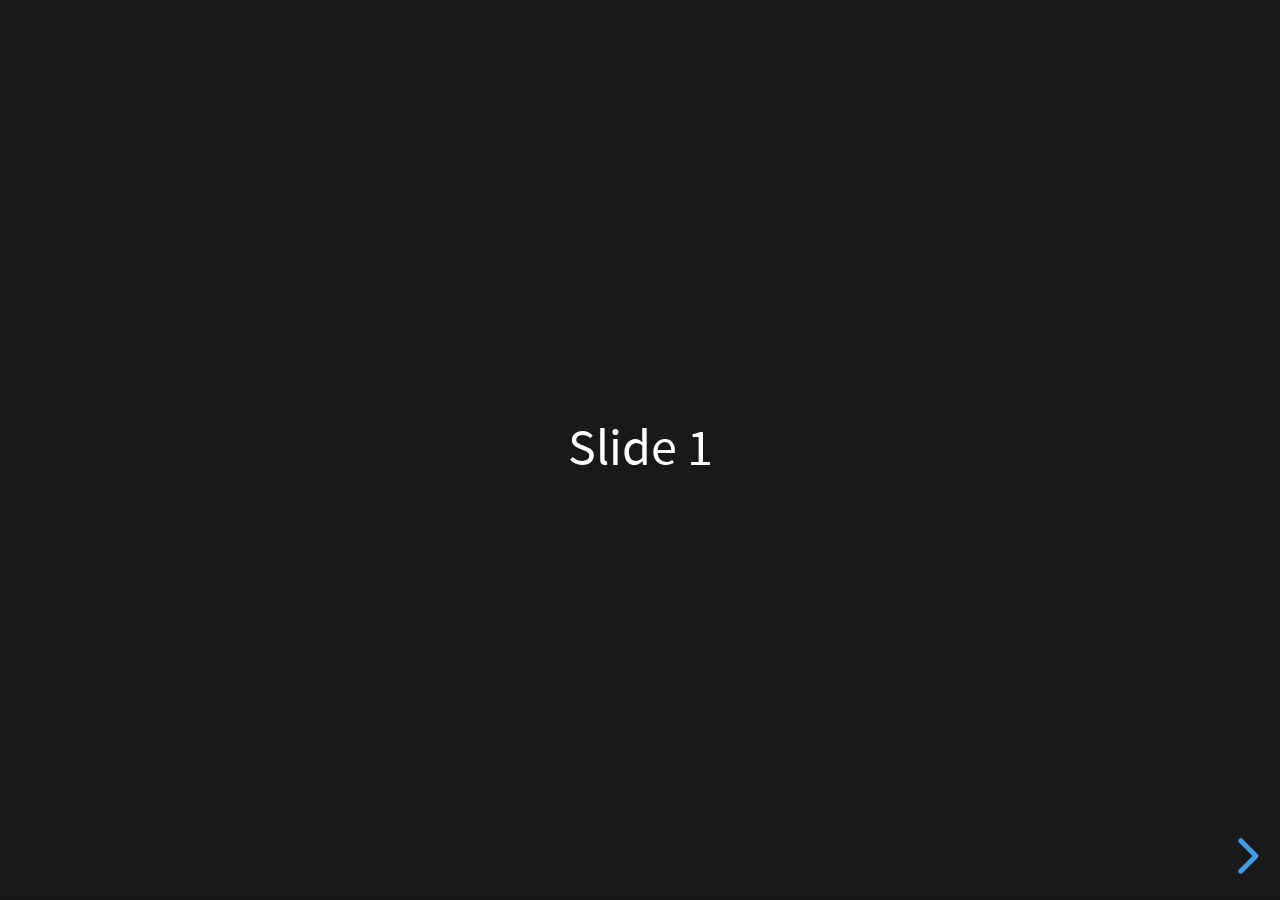
<file: slides/revealjs/index.html>
<!doctype html>
<html>
	<head>
		<meta charset="utf-8">
		<meta name="viewport" content="width=device-width, initial-scale=1.0, maximum-scale=1.0, user-scalable=no">

		<title>reveal.js</title>

		<link rel="stylesheet" href="css/reset.css">
		<link rel="stylesheet" href="css/reveal.css">
		<link rel="stylesheet" href="css/theme/black.css">

		<!-- Theme used for syntax highlighting of code -->
		<link rel="stylesheet" href="lib/css/monokai.css">

		<!-- Printing and PDF exports -->
		<script>
			var link = document.createElement( 'link' );
			link.rel = 'stylesheet';
			link.type = 'text/css';
			link.href = window.location.search.match( /print-pdf/gi ) ? 'css/print/pdf.css' : 'css/print/paper.css';
			document.getElementsByTagName( 'head' )[0].appendChild( link );
		</script>
	</head>
	<body>
		<div class="reveal">
			<div class="slides">
				<section>Slide 1</section>
				<section>Slide 2</section>
			</div>
		</div>

		<script src="js/reveal.js"></script>

		<script>
			// More info about config & dependencies:
			// - https://github.com/hakimel/reveal.js#configuration
			// - https://github.com/hakimel/reveal.js#dependencies
			Reveal.initialize({
				hash: true,
				dependencies: [
					{ src: 'plugin/markdown/marked.js' },
					{ src: 'plugin/markdown/markdown.js' },
					{ src: 'plugin/highlight/highlight.js' },
					{ src: 'plugin/notes/notes.js', async: true }
				]
			});
		</script>
	</body>
</html>
</file>
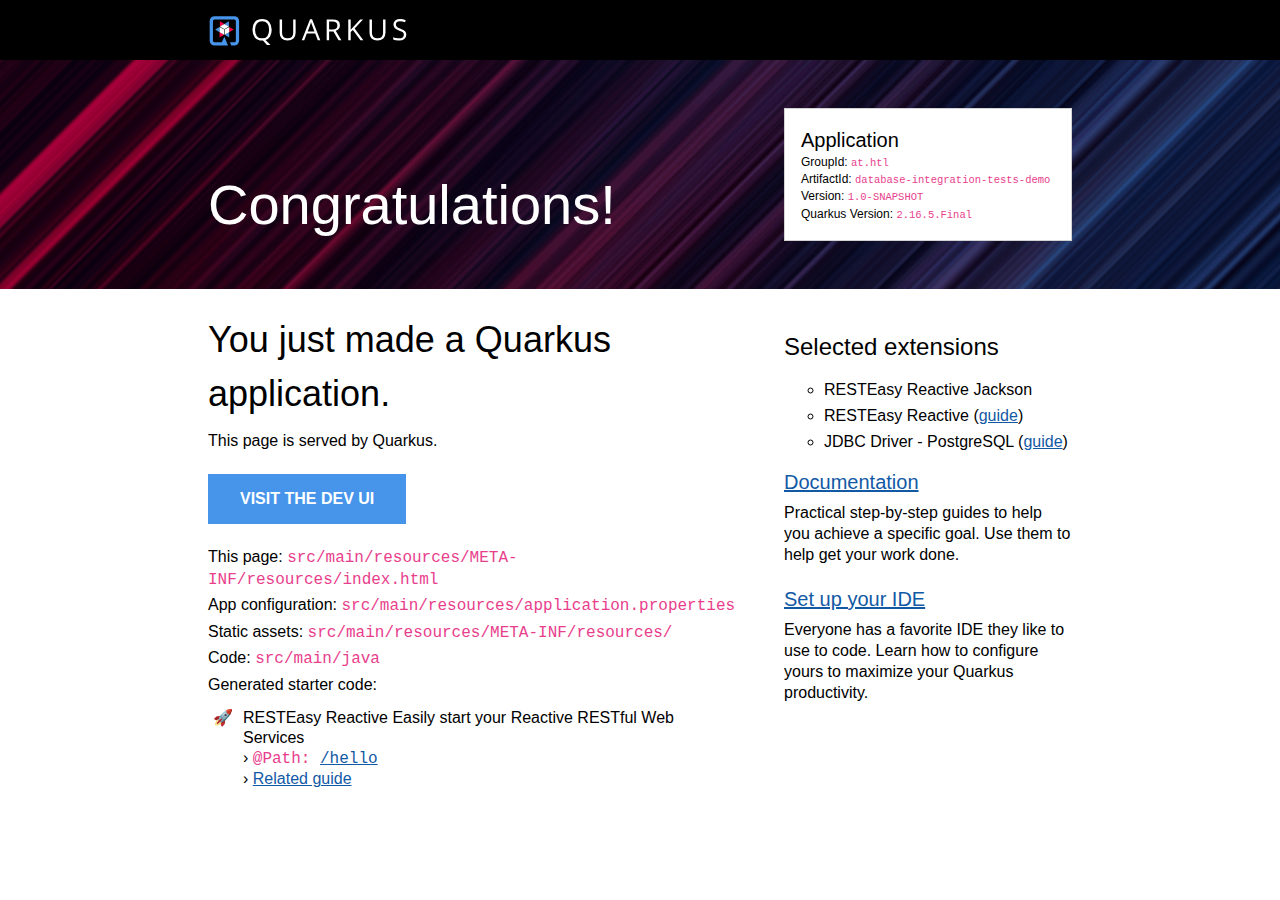
<file: projects/database/database-integration-tests-demo/src/main/resources/META-INF/resources/index.html>
<!DOCTYPE html>
<html lang="en">
    <head>
        <meta charset="UTF-8">
        <title>database-integration-tests-demo - 1.0-SNAPSHOT</title>
        <style>
            body {
                margin: 0;
                font-family: Roboto, "Helvetica Neue", Arial, sans-serif;
            }
            code {
                font-family: "Courier New", monospace;
                color: #e83e8c;
                word-break: break-word;
            }
            h1, h2, h3, h4, h5, h6 {
                margin-bottom: 0.5rem;
                font-weight: 400;
                line-height: 1.5;
            }
            h1 { font-size: 2.25rem; }
            h2 { font-size: 1.6rem }
            h3 { font-size: 1.5rem }
            h4 { font-size: 1.4rem }
            h5 { font-size: 1.25rem }
            h6 { font-size: 1rem }
            p {
                padding: .15rem 0;
                margin: 0;
                line-height: 1.3rem;
            }
            a {
                text-decoration: underline;
                color: #1259A5;
            }
            a:hover, a:active { color: #c00; }
            .grid {
                display: grid;
                grid-template-columns: repeat(12, 1fr);
                clear: both;
            }
            .header-wrapper {
                padding: 0 13rem;
                background: black;
            }
            .banner-wrapper {
                padding: 0 13rem;
                background: url([data-uri]) repeat-x, #0D1C2C;
            }
            .content-wrapper {
                padding: 0 13rem;
                background: white;
            }
            .header {
                background-position: 0 1rem;
                min-height: 60px;
                grid-column: span 12;
            }
            #quarkus-logo-svg {
                width: 200px;
                height: 30px;
                padding-top: 1rem;
            }
            .banner {
                grid-column: span 12;
                padding: 2rem 0;
            }
            .callout {
                color: white;
                font-size: 3.5rem;
                margin: 0;
                padding-top: 5rem;
                grid-column: span 8;
            }
            .app-details {
                margin: 1rem 0;
                border: 1px solid lightgrey;
                padding: 1rem;
                background: white;
                font-size: .75rem;
                font-weight: 300;
                grid-column: span 4;
            }
            .app-details code { font-size: 87.5%; }
            .app-details ul {
                list-style-type: none;
                padding: 0;
                margin: 0;
            }
            .app-details ul li { margin-bottom: 0.2rem; }
            .app-details h5 {
                margin: 0;
                padding: 0;
            }
            .left-column {
                grid-column: span 8;
                padding-right: 3rem;
            }
            .left-column p {
                padding: .15rem 0;
                margin: 0;
                font-weight: 300;
            }
            .left-column ul {
                margin: 0;
                padding: 10px 0 0 25px;
                list-style-type: "\1F680";
                font-weight: 300;
            }
            .left-column li { padding-left: 10px; }
            .left-column .cta-button {
                margin: 20px 0;
                display: inline-block;
                padding: 1rem 2rem;
                background-color: #4695EB;
                font-weight: 600;
                color: white;
                text-decoration: none;
                text-transform: uppercase;
            }
            .right-column {
                grid-column: span 4;
                margin-top: 1rem;
                font-weight: 200;
            }
            .right-column h5 {
                padding: 1rem 0 .25rem 0;
                margin: 0;
                font-weight: 300;
            }
            .right-column h3 { font-weight: 400;}
            .right-column ul {
                margin: 0;
                list-style-type: circle;
            }
            .right-column li {
                padding: .5rem 0 0 0;
            }
            .provided-code {
                line-height: 20px;
            }
            .provided-code b {
                font-weight: 400;
                margin-bottom: 15px;
            }
            @media screen and (max-width: 1023px) {
                .header-wrapper {
                    padding: 0 1rem;
                    background: black;
                }
                .banner-wrapper { padding: 0 1rem; }
                .content-wrapper {
                    padding: 0 1rem;
                    background: white;
                }
                .left-column {
                    grid-column: span 12;
                }
                .right-column {
                    grid-column: span 12;
                    margin: 3rem 0;
                }
                .callout {
                    color: white;
                    font-size: 3.5rem;
                    margin: 0;
                    padding: 1rem 0;
                    grid-column: span 12;
                }
                .app-details {
                    margin: 1rem 0;
                    border: 1px solid lightgrey;
                    padding: 1rem;
                    background: white;
                    font-size: 1rem;
                    font-weight: 300;
                    grid-column: span 12;
                }
            }
        </style>
    </head>
    <body>
        <div class="header-wrapper">
            <div class="grid">
                <div class="header">
                    <svg id="quarkus-logo-svg" data-name="Quarkus Logo" xmlns="http://www.w3.org/2000/svg" viewBox="0 0 1280 195">
                        <defs>
                            <style>.cls-1 {
                                fill: #fff;
                            }

                            .cls-2 {
                                fill: #4695eb;
                            }

                            .cls-3 {
                                fill: #ff004a;
                            }</style>
                        </defs>
                        <title>quarkus_logo_horizontal_rgb_1280px_reverse</title>
                        <path class="cls-1"
                              d="M404,89.39q0,25.9-10.49,43.07a52.31,52.31,0,0,1-29.61,23.24l32.3,33.39H373.29l-26.45-30.44-5.11.19q-30,0-46.27-18.22T279.17,89.2q0-32.93,16.34-51.05T341.92,20q29.24,0,45.66,18.45T404,89.39Zm-108.14,0q0,27.39,11.74,41.55t34.11,14.15q22.56,0,34.07-14.11t11.51-41.59q0-27.21-11.47-41.27T341.92,34.05q-22.56,0-34.3,14.16T295.88,89.39Z"/>
                        <path class="cls-1"
                              d="M559.56,22.15V109.4q0,23.05-14,36.25T507,158.84q-24.51,0-37.92-13.29T455.7,109V22.15h15.78v88q0,16.88,9.28,25.91t27.29,9q17.16,0,26.45-9.08T543.78,110V22.15Z"/>
                        <path class="cls-1"
                              d="M703.6,157,686.7,114.1H632.31L615.6,157h-16L653.29,21.6h13.27L719.93,157Zm-21.82-57L666,58.21q-3.07-7.92-6.32-19.46a172.55,172.55,0,0,1-5.85,19.46l-16,41.78Z"/>
                        <path class="cls-1"
                              d="M777.19,100.92V157H761.4V22.15h37.23q25,0,36.89,9.5t11.93,28.59q0,26.74-27.29,36.16L857,157H838.35l-32.86-56.07Zm0-13.47h21.62q16.71,0,24.51-6.6t7.79-19.78q0-13.37-7.93-19.27T797.7,35.89H777.19Z"/>
                        <path class="cls-1"
                              d="M999.75,157H981.18L931.71,91.6l-14.2,12.54V157H901.73V22.15h15.78V89l61.54-66.87h18.66L943.13,80.72Z"/>
                        <path class="cls-1"
                              d="M1143.69,22.15V109.4q0,23.05-14,36.25t-38.52,13.19q-24.5,0-37.92-13.29T1039.82,109V22.15h15.78v88q0,16.88,9.28,25.91t27.29,9q17.17,0,26.46-9.08t9.28-26.06V22.15Z"/>
                        <path class="cls-1"
                              d="M1279,121.11q0,17.8-13,27.76t-35.28,10q-24.13,0-37.13-6.18V137.53a97.82,97.82,0,0,0,18.2,5.53,95.67,95.67,0,0,0,19.49,2q15.78,0,23.76-6t8-16.55q0-7-2.83-11.48t-9.46-8.26q-6.65-3.78-20.19-8.58-18.94-6.72-27.06-16t-8.12-24.07q0-15.58,11.79-24.81t31.18-9.22a92.55,92.55,0,0,1,37.22,7.37l-4.91,13.65q-16.82-7-32.68-7-12.53,0-19.58,5.35t-7.06,14.85q0,7,2.6,11.48t8.77,8.21q6.18,3.73,18.89,8.26,21.36,7.56,29.38,16.23T1279,121.11Z"/>
                        <polygon class="cls-2" points="126.05 34.6 96.61 51.59 126.05 68.59 126.05 34.6"/>
                        <polygon class="cls-3" points="67.17 34.6 67.17 68.59 96.61 51.59 67.17 34.6"/>
                        <polygon class="cls-1" points="126.05 68.59 96.61 51.59 67.17 68.59 96.61 85.59 126.05 68.59"/>
                        <polygon class="cls-2" points="36.13 88.36 65.57 105.36 65.57 71.37 36.13 88.36"/>
                        <polygon class="cls-3" points="65.57 139.35 95.01 122.36 65.57 105.36 65.57 139.35"/>
                        <polygon class="cls-1" points="65.57 71.37 65.57 105.36 95.01 122.36 95.01 88.36 65.57 71.37"/>
                        <polygon class="cls-2" points="127.65 139.35 127.65 105.36 98.21 122.36 127.65 139.35"/>
                        <polygon class="cls-3" points="157.09 88.36 127.65 71.37 127.65 105.36 157.09 88.36"/>
                        <polygon class="cls-1" points="98.21 122.36 127.65 105.36 127.65 71.37 98.21 88.36 98.21 122.36"/>
                        <path class="cls-2"
                              d="M160.5,1H32.72A31.81,31.81,0,0,0,1,32.72V160.5a31.81,31.81,0,0,0,31.72,31.72h87.51L96.61,134.85,79.48,171.07H32.72A10.71,10.71,0,0,1,22.15,160.5V32.72A10.71,10.71,0,0,1,32.72,22.15H160.5a10.71,10.71,0,0,1,10.57,10.57V160.5a10.71,10.71,0,0,1-10.57,10.57H132.77l8.71,21.15h19a31.81,31.81,0,0,0,31.72-31.72V32.72A31.81,31.81,0,0,0,160.5,1Z"/>
                    </svg>
                </div>
            </div>
        </div>
        <div class="banner-wrapper">
            <div class="grid">
                <div class="banner">
                    <div class="grid">
                        <div class="callout">Congratulations!</div>
                        <div class="app-details">
                            <h5>Application</h5>
                            <ul>
                                <li>GroupId: <code>at.htl</code></li>
                                <li>ArtifactId: <code>database-integration-tests-demo</code></li>
                                <li>Version: <code>1.0-SNAPSHOT</code></li>
                                <li>Quarkus Version: <code>2.16.5.Final</code></li>
                            </ul>
                        </div>
                    </div>
                </div>
            </div>
        </div>
        <div class="content-wrapper">
            <div class="grid">
                <div class="left-column">
                    <h1>You just made a Quarkus application.</h1>
                    <p>This page is served by Quarkus.</p>
                    <a href="/q/dev/" class="cta-button">Visit the Dev UI</a>
                    <p>This page: <code>src/main/resources/META-INF/resources/index.html</code></p>
                    <p>App configuration: <code>src/main/resources/application.properties</code></p>
                    <p>Static assets: <code>src/main/resources/META-INF/resources/</code></p>
                    <p>Code: <code>src/main/java</code></p>
                    <p>Generated starter code:</p>
                    <ul class="provided-code">
                                <li class="provided-code">
            <b>RESTEasy Reactive</b>&nbsp;Easily start your Reactive RESTful Web Services
            <br />&rsaquo; <code>@Path: <a href="/hello" class="path-link" target="_blank">/hello</a></code>
            <br />&rsaquo; <a href="https://quarkus.io/guides/getting-started-reactive#reactive-jax-rs-resources" class="guide-link" target="_blank">Related guide</a>
        </li>

                    </ul>
                </div>
                <div class="right-column">
                    <h3>Selected extensions</h3>
                    <ul>
                        <li title="Jackson serialization support for RESTEasy Reactive. This extension is not compatible with the quarkus-resteasy extension, or any of the extensions that depend on it">RESTEasy Reactive Jackson</li>
                        <li title="A JAX-RS implementation utilizing build time processing and Vert.x. This extension is not compatible with the quarkus-resteasy extension, or any of the extensions that depend on it.">RESTEasy Reactive (<a href="https://quarkus.io/guides/resteasy-reactive" target="_blank">guide</a>)</li>
                        <li title="Connect to the PostgreSQL database via JDBC">JDBC Driver - PostgreSQL (<a href="https://quarkus.io/guides/datasource" target="_blank">guide</a>)</li>
                    </ul>
                    <h5><a href="https://quarkus.io/guides/">Documentation</a></h5>
                    <p>Practical step-by-step guides to help you achieve a specific goal. Use them to help get your work
                        done.</p>
                    <h5><a href="https://quarkus.io/guides/maven-tooling">Set up your IDE</a></h5>
                    <p>Everyone has a favorite IDE they like to use to code. Learn how to configure yours to maximize your
                        Quarkus productivity.</p>
                </div>
            </div>
        </div>
    </body>
</html>
</file>
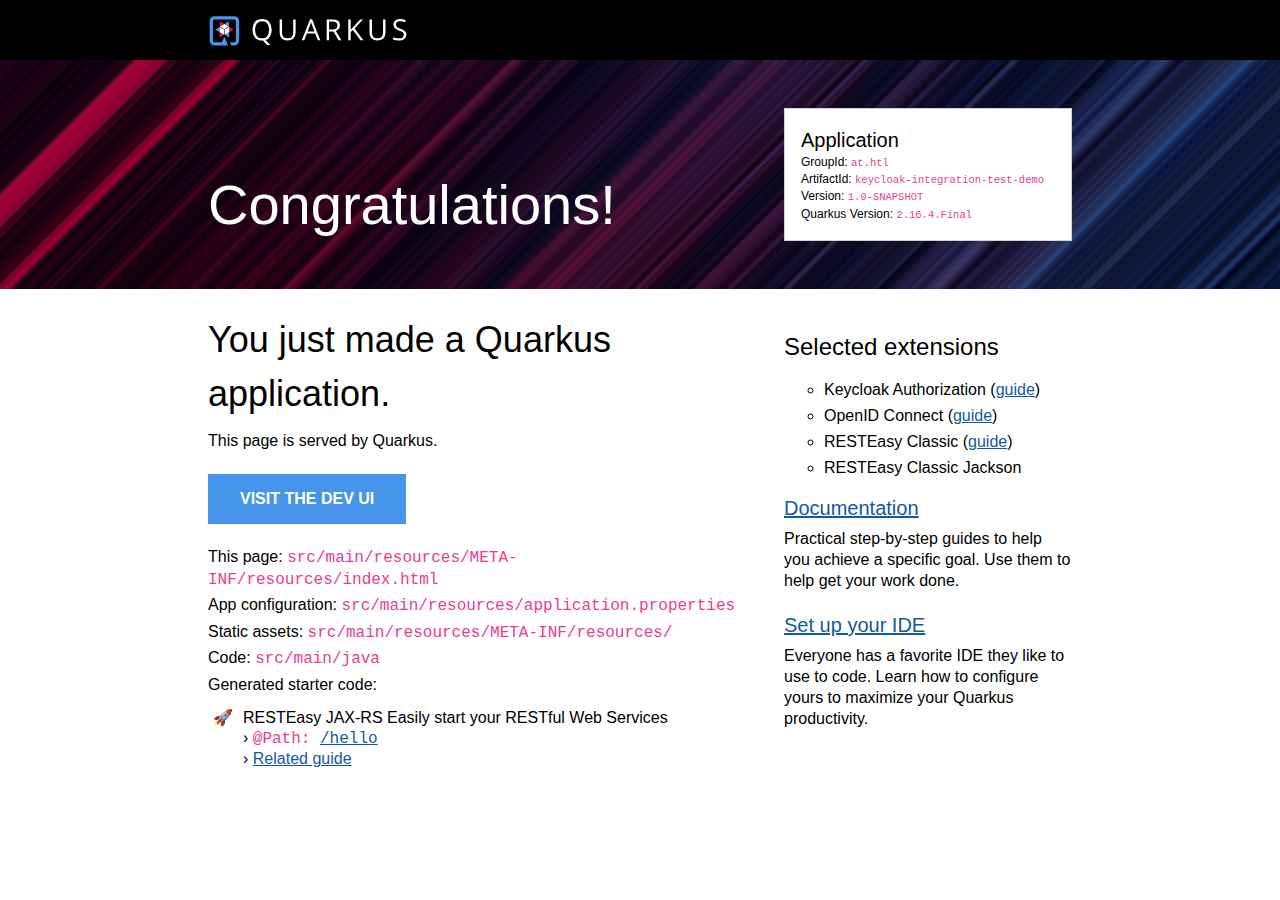
<file: projects/keycloak/keycloak-integration-test-demo/src/main/resources/META-INF/resources/index.html>
<!DOCTYPE html>
<html lang="en">
    <head>
        <meta charset="UTF-8">
        <title>keycloak-integration-test-demo - 1.0-SNAPSHOT</title>
        <style>
            body {
                margin: 0;
                font-family: Roboto, "Helvetica Neue", Arial, sans-serif;
            }
            code {
                font-family: "Courier New", monospace;
                color: #e83e8c;
                word-break: break-word;
            }
            h1, h2, h3, h4, h5, h6 {
                margin-bottom: 0.5rem;
                font-weight: 400;
                line-height: 1.5;
            }
            h1 { font-size: 2.25rem; }
            h2 { font-size: 1.6rem }
            h3 { font-size: 1.5rem }
            h4 { font-size: 1.4rem }
            h5 { font-size: 1.25rem }
            h6 { font-size: 1rem }
            p {
                padding: .15rem 0;
                margin: 0;
                line-height: 1.3rem;
            }
            a {
                text-decoration: underline;
                color: #1259A5;
            }
            a:hover, a:active { color: #c00; }
            .grid {
                display: grid;
                grid-template-columns: repeat(12, 1fr);
                clear: both;
            }
            .header-wrapper {
                padding: 0 13rem;
                background: black;
            }
            .banner-wrapper {
                padding: 0 13rem;
                background: url([data-uri]) repeat-x, #0D1C2C;
            }
            .content-wrapper {
                padding: 0 13rem;
                background: white;
            }
            .header {
                background-position: 0 1rem;
                min-height: 60px;
                grid-column: span 12;
            }
            #quarkus-logo-svg {
                width: 200px;
                height: 30px;
                padding-top: 1rem;
            }
            .banner {
                grid-column: span 12;
                padding: 2rem 0;
            }
            .callout {
                color: white;
                font-size: 3.5rem;
                margin: 0;
                padding-top: 5rem;
                grid-column: span 8;
            }
            .app-details {
                margin: 1rem 0;
                border: 1px solid lightgrey;
                padding: 1rem;
                background: white;
                font-size: .75rem;
                font-weight: 300;
                grid-column: span 4;
            }
            .app-details code { font-size: 87.5%; }
            .app-details ul {
                list-style-type: none;
                padding: 0;
                margin: 0;
            }
            .app-details ul li { margin-bottom: 0.2rem; }
            .app-details h5 {
                margin: 0;
                padding: 0;
            }
            .left-column {
                grid-column: span 8;
                padding-right: 3rem;
            }
            .left-column p {
                padding: .15rem 0;
                margin: 0;
                font-weight: 300;
            }
            .left-column ul {
                margin: 0;
                padding: 10px 0 0 25px;
                list-style-type: "\1F680";
                font-weight: 300;
            }
            .left-column li { padding-left: 10px; }
            .left-column .cta-button {
                margin: 20px 0;
                display: inline-block;
                padding: 1rem 2rem;
                background-color: #4695EB;
                font-weight: 600;
                color: white;
                text-decoration: none;
                text-transform: uppercase;
            }
            .right-column {
                grid-column: span 4;
                margin-top: 1rem;
                font-weight: 200;
            }
            .right-column h5 {
                padding: 1rem 0 .25rem 0;
                margin: 0;
                font-weight: 300;
            }
            .right-column h3 { font-weight: 400;}
            .right-column ul {
                margin: 0;
                list-style-type: circle;
            }
            .right-column li {
                padding: .5rem 0 0 0;
            }
            .provided-code {
                line-height: 20px;
            }
            .provided-code b {
                font-weight: 400;
                margin-bottom: 15px;
            }
            @media screen and (max-width: 1023px) {
                .header-wrapper {
                    padding: 0 1rem;
                    background: black;
                }
                .banner-wrapper { padding: 0 1rem; }
                .content-wrapper {
                    padding: 0 1rem;
                    background: white;
                }
                .left-column {
                    grid-column: span 12;
                }
                .right-column {
                    grid-column: span 12;
                    margin: 3rem 0;
                }
                .callout {
                    color: white;
                    font-size: 3.5rem;
                    margin: 0;
                    padding: 1rem 0;
                    grid-column: span 12;
                }
                .app-details {
                    margin: 1rem 0;
                    border: 1px solid lightgrey;
                    padding: 1rem;
                    background: white;
                    font-size: 1rem;
                    font-weight: 300;
                    grid-column: span 12;
                }
            }
        </style>
    </head>
    <body>
        <div class="header-wrapper">
            <div class="grid">
                <div class="header">
                    <svg id="quarkus-logo-svg" data-name="Quarkus Logo" xmlns="http://www.w3.org/2000/svg" viewBox="0 0 1280 195">
                        <defs>
                            <style>.cls-1 {
                                fill: #fff;
                            }

                            .cls-2 {
                                fill: #4695eb;
                            }

                            .cls-3 {
                                fill: #ff004a;
                            }</style>
                        </defs>
                        <title>quarkus_logo_horizontal_rgb_1280px_reverse</title>
                        <path class="cls-1"
                              d="M404,89.39q0,25.9-10.49,43.07a52.31,52.31,0,0,1-29.61,23.24l32.3,33.39H373.29l-26.45-30.44-5.11.19q-30,0-46.27-18.22T279.17,89.2q0-32.93,16.34-51.05T341.92,20q29.24,0,45.66,18.45T404,89.39Zm-108.14,0q0,27.39,11.74,41.55t34.11,14.15q22.56,0,34.07-14.11t11.51-41.59q0-27.21-11.47-41.27T341.92,34.05q-22.56,0-34.3,14.16T295.88,89.39Z"/>
                        <path class="cls-1"
                              d="M559.56,22.15V109.4q0,23.05-14,36.25T507,158.84q-24.51,0-37.92-13.29T455.7,109V22.15h15.78v88q0,16.88,9.28,25.91t27.29,9q17.16,0,26.45-9.08T543.78,110V22.15Z"/>
                        <path class="cls-1"
                              d="M703.6,157,686.7,114.1H632.31L615.6,157h-16L653.29,21.6h13.27L719.93,157Zm-21.82-57L666,58.21q-3.07-7.92-6.32-19.46a172.55,172.55,0,0,1-5.85,19.46l-16,41.78Z"/>
                        <path class="cls-1"
                              d="M777.19,100.92V157H761.4V22.15h37.23q25,0,36.89,9.5t11.93,28.59q0,26.74-27.29,36.16L857,157H838.35l-32.86-56.07Zm0-13.47h21.62q16.71,0,24.51-6.6t7.79-19.78q0-13.37-7.93-19.27T797.7,35.89H777.19Z"/>
                        <path class="cls-1"
                              d="M999.75,157H981.18L931.71,91.6l-14.2,12.54V157H901.73V22.15h15.78V89l61.54-66.87h18.66L943.13,80.72Z"/>
                        <path class="cls-1"
                              d="M1143.69,22.15V109.4q0,23.05-14,36.25t-38.52,13.19q-24.5,0-37.92-13.29T1039.82,109V22.15h15.78v88q0,16.88,9.28,25.91t27.29,9q17.17,0,26.46-9.08t9.28-26.06V22.15Z"/>
                        <path class="cls-1"
                              d="M1279,121.11q0,17.8-13,27.76t-35.28,10q-24.13,0-37.13-6.18V137.53a97.82,97.82,0,0,0,18.2,5.53,95.67,95.67,0,0,0,19.49,2q15.78,0,23.76-6t8-16.55q0-7-2.83-11.48t-9.46-8.26q-6.65-3.78-20.19-8.58-18.94-6.72-27.06-16t-8.12-24.07q0-15.58,11.79-24.81t31.18-9.22a92.55,92.55,0,0,1,37.22,7.37l-4.91,13.65q-16.82-7-32.68-7-12.53,0-19.58,5.35t-7.06,14.85q0,7,2.6,11.48t8.77,8.21q6.18,3.73,18.89,8.26,21.36,7.56,29.38,16.23T1279,121.11Z"/>
                        <polygon class="cls-2" points="126.05 34.6 96.61 51.59 126.05 68.59 126.05 34.6"/>
                        <polygon class="cls-3" points="67.17 34.6 67.17 68.59 96.61 51.59 67.17 34.6"/>
                        <polygon class="cls-1" points="126.05 68.59 96.61 51.59 67.17 68.59 96.61 85.59 126.05 68.59"/>
                        <polygon class="cls-2" points="36.13 88.36 65.57 105.36 65.57 71.37 36.13 88.36"/>
                        <polygon class="cls-3" points="65.57 139.35 95.01 122.36 65.57 105.36 65.57 139.35"/>
                        <polygon class="cls-1" points="65.57 71.37 65.57 105.36 95.01 122.36 95.01 88.36 65.57 71.37"/>
                        <polygon class="cls-2" points="127.65 139.35 127.65 105.36 98.21 122.36 127.65 139.35"/>
                        <polygon class="cls-3" points="157.09 88.36 127.65 71.37 127.65 105.36 157.09 88.36"/>
                        <polygon class="cls-1" points="98.21 122.36 127.65 105.36 127.65 71.37 98.21 88.36 98.21 122.36"/>
                        <path class="cls-2"
                              d="M160.5,1H32.72A31.81,31.81,0,0,0,1,32.72V160.5a31.81,31.81,0,0,0,31.72,31.72h87.51L96.61,134.85,79.48,171.07H32.72A10.71,10.71,0,0,1,22.15,160.5V32.72A10.71,10.71,0,0,1,32.72,22.15H160.5a10.71,10.71,0,0,1,10.57,10.57V160.5a10.71,10.71,0,0,1-10.57,10.57H132.77l8.71,21.15h19a31.81,31.81,0,0,0,31.72-31.72V32.72A31.81,31.81,0,0,0,160.5,1Z"/>
                    </svg>
                </div>
            </div>
        </div>
        <div class="banner-wrapper">
            <div class="grid">
                <div class="banner">
                    <div class="grid">
                        <div class="callout">Congratulations!</div>
                        <div class="app-details">
                            <h5>Application</h5>
                            <ul>
                                <li>GroupId: <code>at.htl</code></li>
                                <li>ArtifactId: <code>keycloak-integration-test-demo</code></li>
                                <li>Version: <code>1.0-SNAPSHOT</code></li>
                                <li>Quarkus Version: <code>2.16.4.Final</code></li>
                            </ul>
                        </div>
                    </div>
                </div>
            </div>
        </div>
        <div class="content-wrapper">
            <div class="grid">
                <div class="left-column">
                    <h1>You just made a Quarkus application.</h1>
                    <p>This page is served by Quarkus.</p>
                    <a href="/q/dev/" class="cta-button">Visit the Dev UI</a>
                    <p>This page: <code>src/main/resources/META-INF/resources/index.html</code></p>
                    <p>App configuration: <code>src/main/resources/application.properties</code></p>
                    <p>Static assets: <code>src/main/resources/META-INF/resources/</code></p>
                    <p>Code: <code>src/main/java</code></p>
                    <p>Generated starter code:</p>
                    <ul class="provided-code">
                                <li class="provided-code">
            <b>RESTEasy JAX-RS</b>&nbsp;Easily start your RESTful Web Services
            <br />&rsaquo; <code>@Path: <a href="/hello" class="path-link" target="_blank">/hello</a></code>
            <br />&rsaquo; <a href="https://quarkus.io/guides/getting-started#the-jax-rs-resources" class="guide-link" target="_blank">Related guide</a>
        </li>

                    </ul>
                </div>
                <div class="right-column">
                    <h3>Selected extensions</h3>
                    <ul>
                        <li title="Policy enforcer using Keycloak-managed permissions to control access to protected resources">Keycloak Authorization (<a href="https://quarkus.io/guides/security-keycloak-authorization" target="_blank">guide</a>)</li>
                        <li title="Verify Bearer access tokens and authenticate users with Authorization Code Flow">OpenID Connect (<a href="https://quarkus.io/guides/security-openid-connect" target="_blank">guide</a>)</li>
                        <li title="REST endpoint framework implementing JAX-RS and more">RESTEasy Classic (<a href="https://quarkus.io/guides/resteasy" target="_blank">guide</a>)</li>
                        <li title="Jackson serialization support for RESTEasy Classic">RESTEasy Classic Jackson</li>
                    </ul>
                    <h5><a href="https://quarkus.io/guides/">Documentation</a></h5>
                    <p>Practical step-by-step guides to help you achieve a specific goal. Use them to help get your work
                        done.</p>
                    <h5><a href="https://quarkus.io/guides/maven-tooling">Set up your IDE</a></h5>
                    <p>Everyone has a favorite IDE they like to use to code. Learn how to configure yours to maximize your
                        Quarkus productivity.</p>
                </div>
            </div>
        </div>
    </body>
</html>
</file>
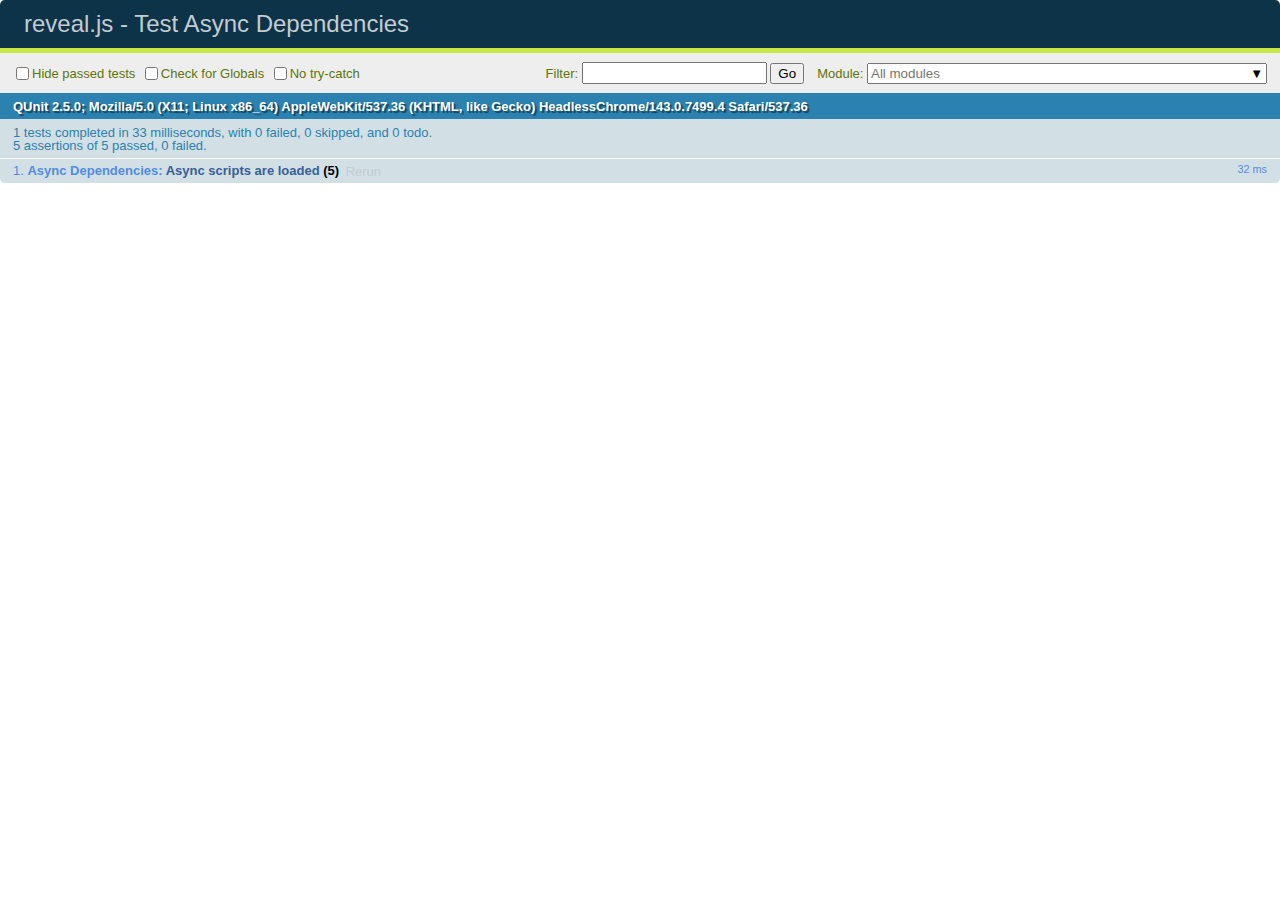
<file: slides/revealjs/test/test-dependencies-async.html>
<!doctype html>
<html lang="en">

	<head>
		<meta charset="utf-8">

		<title>reveal.js - Test Async Dependencies</title>

		<link rel="stylesheet" href="../css/reveal.css">
		<link rel="stylesheet" href="qunit-2.5.0.css">
	</head>

	<body style="overflow: auto;">

		<div id="qunit"></div>
		<div id="qunit-fixture"></div>

		<div class="reveal" style="display: none;">

			<div class="slides">

				<section>Slide content</section>

			</div>

		</div>

		<script src="../js/reveal.js"></script>
		<script src="qunit-2.5.0.js"></script>

		<script>
			var	externalScriptSequence = '';
			var scriptCount = 0;

			QUnit.config.autostart = false;
			QUnit.module( 'Async Dependencies' );

			QUnit.test( 'Async scripts are loaded', function( assert ) {
				assert.expect( 5 );
				var done = assert.async( 5 );

				function callback( event ) {
					if( externalScriptSequence.length === 1 ) {
						assert.ok( externalScriptSequence === 'A', 'first callback was sync script' );
						done();
					}
					else {
						assert.ok( true, 'async script loaded' );
						done();
					}

					if( externalScriptSequence.length === 4 ) {
						assert.ok( 	externalScriptSequence.indexOf( 'A' ) !== -1 &&
									externalScriptSequence.indexOf( 'B' ) !== -1 &&
									externalScriptSequence.indexOf( 'C' ) !== -1 &&
									externalScriptSequence.indexOf( 'D' ) !== -1, 'four unique scripts were loaded' );
						done();
					}

					scriptCount ++;
				}

				Reveal.initialize({
					dependencies: [
						{ src: 'assets/external-script-a.js', async: false, callback: callback },
						{ src: 'assets/external-script-b.js', async: true, callback: callback },
						{ src: 'assets/external-script-c.js', async: true, callback: callback },
						{ src: 'assets/external-script-d.js', async: true, callback: callback }
					]
				});
			});

			QUnit.start();

		</script>

	</body>
</html>
</file>
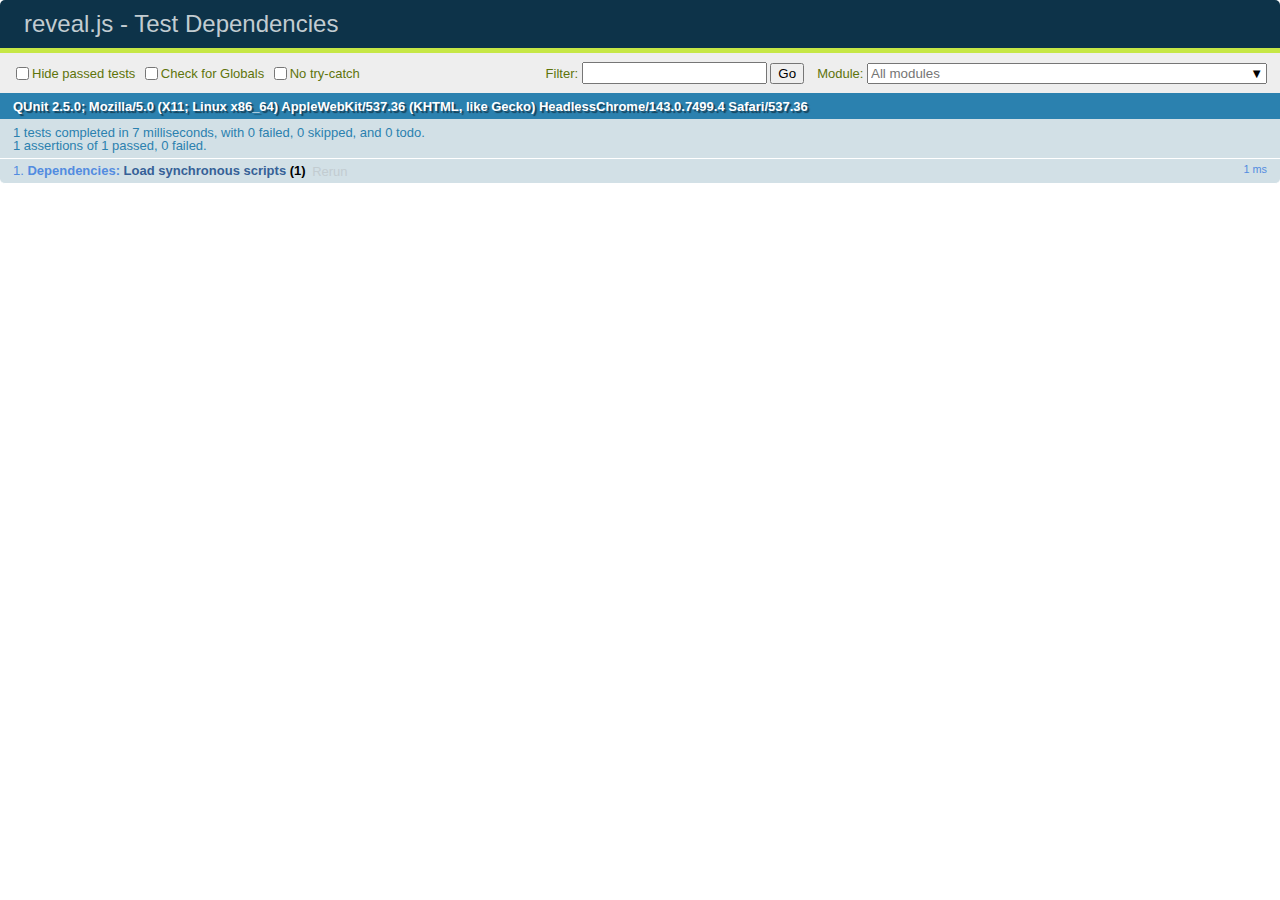
<file: slides/revealjs/test/test-dependencies.html>
<!doctype html>
<html lang="en">

	<head>
		<meta charset="utf-8">

		<title>reveal.js - Test Dependencies</title>

		<link rel="stylesheet" href="../css/reveal.css">
		<link rel="stylesheet" href="qunit-2.5.0.css">
	</head>

	<body style="overflow: auto;">

		<div id="qunit"></div>
		<div id="qunit-fixture"></div>

		<div class="reveal" style="display: none;">

			<div class="slides">

				<section>Slide content</section>

			</div>

		</div>

		<script src="../js/reveal.js"></script>
		<script src="qunit-2.5.0.js"></script>

		<script>
			window.externalScriptSequence = '';

			Reveal.addEventListener( 'ready', function() {

				QUnit.module( 'Dependencies' );

				QUnit.test( 'Load synchronous scripts', function( assert ) {
					assert.strictEqual( window.externalScriptSequence, 'ABC', 'Loaded and executed in order' );
				});

			} );

			Reveal.initialize({
				dependencies: [
					{ src: 'assets/external-script-a.js' },
					{ src: 'assets/external-script-b.js' },
					{ src: 'assets/external-script-c.js' }
				]
			});
		</script>

	</body>
</html>
</file>
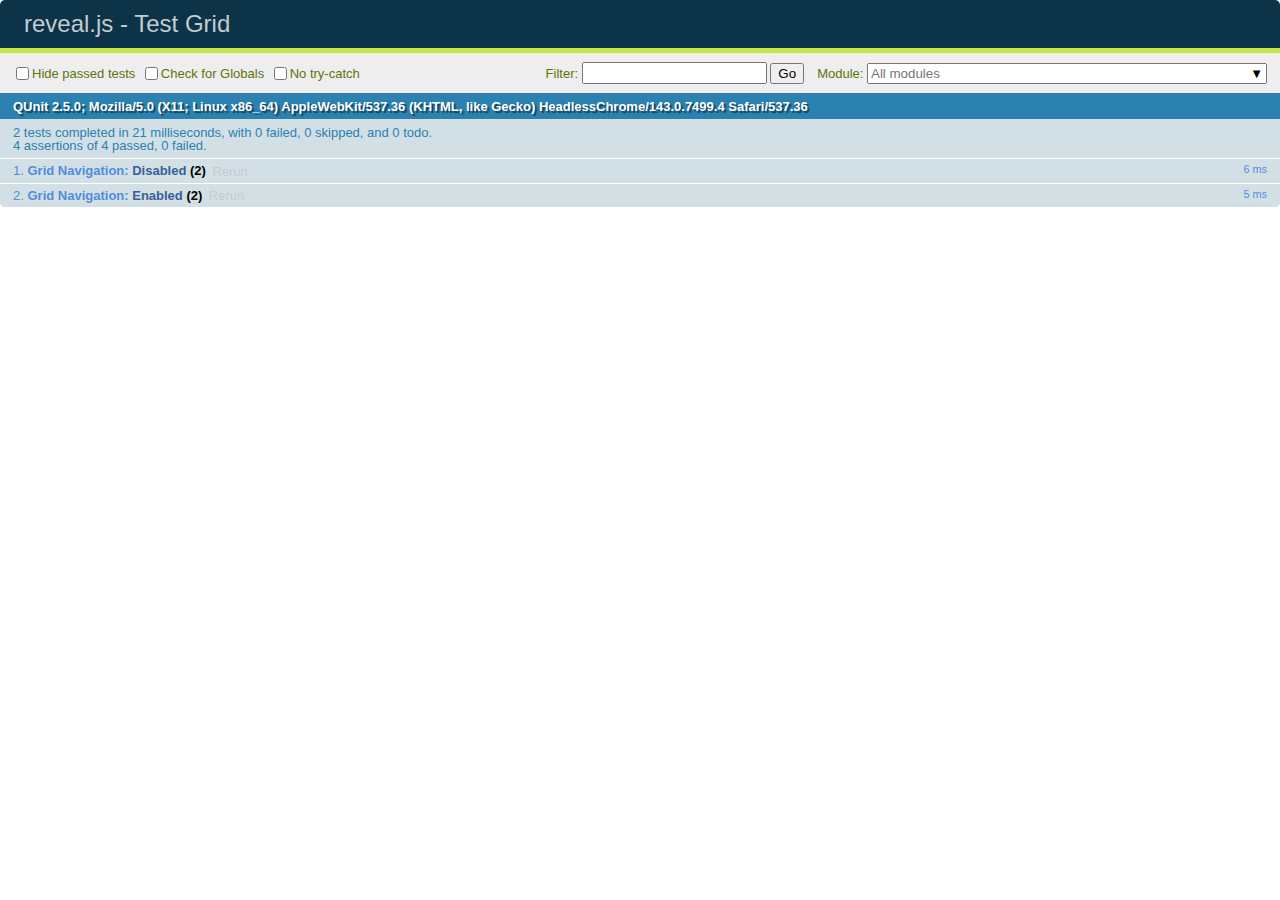
<file: slides/revealjs/test/test-grid-navigation.html>
<!doctype html>
<html lang="en">

	<head>
		<meta charset="utf-8">

		<title>reveal.js - Test Grid</title>

		<link rel="stylesheet" href="../css/reveal.css">
		<link rel="stylesheet" href="qunit-2.5.0.css">
	</head>

	<body style="overflow: auto;">

		<div id="qunit"></div>
		<div id="qunit-fixture"></div>

		<div class="reveal" style="display: none;">

			<div class="slides">

				<section>0</section>
				<section>
					<section>1.1</section>
					<section>1.2</section>
					<section>1.3</section>
					<section>1.4</section>
				</section>
				<section>
					<section>2.1</section>
					<section>2.2</section>
					<section>2.3</section>
					<section>2.4</section>
				</section>

			</div>

		</div>

		<script src="../js/reveal.js"></script>
		<script src="qunit-2.5.0.js"></script>

		<script>
			Reveal.addEventListener( 'ready', function() {

				QUnit.module( 'Grid Navigation' );

				QUnit.test( 'Disabled', function( assert ) {
					Reveal.right();
					Reveal.down();
					Reveal.down();
					assert.deepEqual( Reveal.getIndices(), { h: 1, v: 2, f: undefined }, 'Correct starting point' );
					Reveal.right();
					assert.deepEqual( Reveal.getIndices(), { h: 2, v: 0, f: undefined }, 'Moves to top when going to adjacent stack' );
				});

				QUnit.test( 'Enabled', function( assert ) {
					Reveal.configure({ navigationMode: 'grid' });
					Reveal.slide( 0, 0 );
					Reveal.right();
					Reveal.down();
					Reveal.down();
					assert.deepEqual( Reveal.getIndices(), { h: 1, v: 2, f: undefined }, 'Correct starting point' );
					Reveal.right();
					assert.deepEqual( Reveal.getIndices(), { h: 2, v: 2, f: undefined }, 'Remains at same vertical index when going to adjacent stack' );
				});

			} );

			Reveal.initialize();
		</script>

	</body>
</html>
</file>
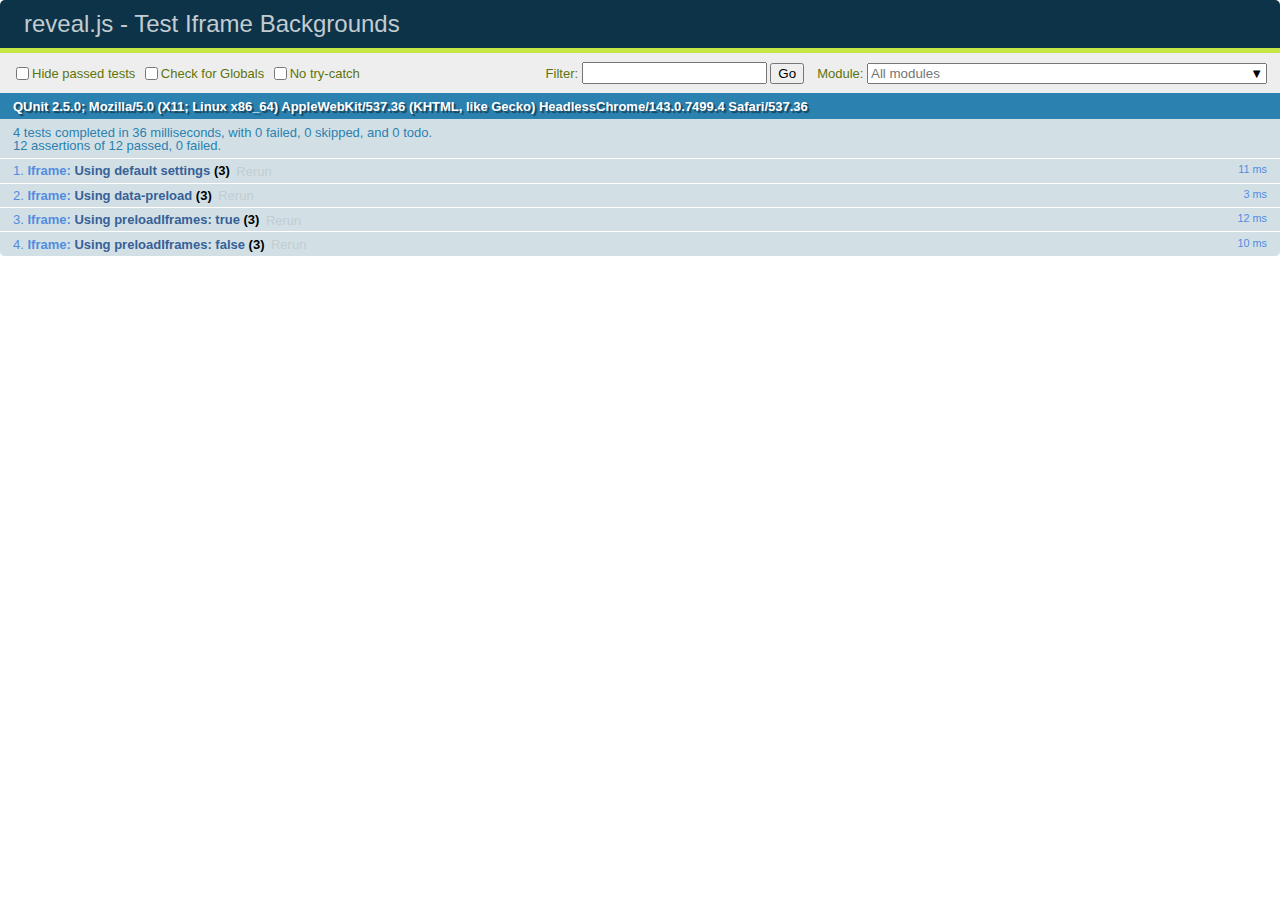
<file: slides/revealjs/test/test-iframe-backgrounds.html>
<!doctype html>
<html lang="en">

	<head>
		<meta charset="utf-8">

		<title>reveal.js - Test Iframe Backgrounds</title>

		<link rel="stylesheet" href="../css/reveal.css">
		<link rel="stylesheet" href="qunit-2.5.0.css">
	</head>

	<body style="overflow: auto;">

		<div id="qunit"></div>
		<div id="qunit-fixture"></div>

		<div class="reveal" style="display: none;">

			<div class="slides">

				<section data-background-iframe="#1">1</section>
				<section data-background-iframe="#2">2</section>
				<section data-background-iframe="#3" data-preload>3</section>
				<section data-background-iframe="#4">4</section>
				<section data-background-iframe="#5">5</section>
				<section data-background-iframe="#6">6</section>

			</div>

		</div>

		<script src="../js/reveal.js"></script>
		<script src="qunit-2.5.0.js"></script>

		<script>


			Reveal.addEventListener( 'ready', function() {

				function getIframe( index ) {
					return document.querySelectorAll( '.slide-background' )[index].querySelector( 'iframe' );
				}

				QUnit.module( 'Iframe' );

				QUnit.test( 'Using default settings', function( assert ) {

					Reveal.slide(0);
					assert.strictEqual( getIframe(1).hasAttribute( 'src' ), false, 'not preloaded when within viewDistance' );

					Reveal.slide(1);
					assert.strictEqual( getIframe(1).hasAttribute( 'src' ), true, 'loaded when slide becomes visible' );

					Reveal.slide(0);
					assert.strictEqual( getIframe(1).hasAttribute( 'src' ), false, 'unloaded when slide becomes invisible' );

				});

				QUnit.test( 'Using data-preload', function( assert ) {

					Reveal.slide(1);
					assert.strictEqual( getIframe(2).hasAttribute( 'src' ), true, 'preloaded within viewDistance' );
					assert.strictEqual( getIframe(1).hasAttribute( 'src' ), true, 'loaded when slide becomes visible' );

					Reveal.slide(0);
					assert.strictEqual( getIframe(3).hasAttribute( 'src' ), false, 'unloads outside of viewDistance' );

				});

				QUnit.test( 'Using preloadIframes: true', function( assert ) {

					Reveal.configure({ preloadIframes: true });

					Reveal.slide(1);
					assert.strictEqual( getIframe(0).hasAttribute( 'src' ), true, 'preloaded within viewDistance' );
					assert.strictEqual( getIframe(1).hasAttribute( 'src' ), true, 'preloaded within viewDistance' );
					assert.strictEqual( getIframe(2).hasAttribute( 'src' ), true, 'preloaded within viewDistance' );

				});

				QUnit.test( 'Using preloadIframes: false', function( assert ) {

					Reveal.configure({ preloadIframes: false });

					Reveal.slide(0);
					assert.strictEqual( getIframe(1).hasAttribute( 'src' ), false, 'not preloaded within viewDistance' );
					assert.strictEqual( getIframe(2).hasAttribute( 'src' ), false, 'not preloaded within viewDistance' );

					Reveal.slide(1);
					assert.strictEqual( getIframe(1).hasAttribute( 'src' ), true, 'loaded when slide becomes visible' );


				});

			} );

			Reveal.initialize({
				viewDistance: 3
			});
		</script>

	</body>
</html>
</file>
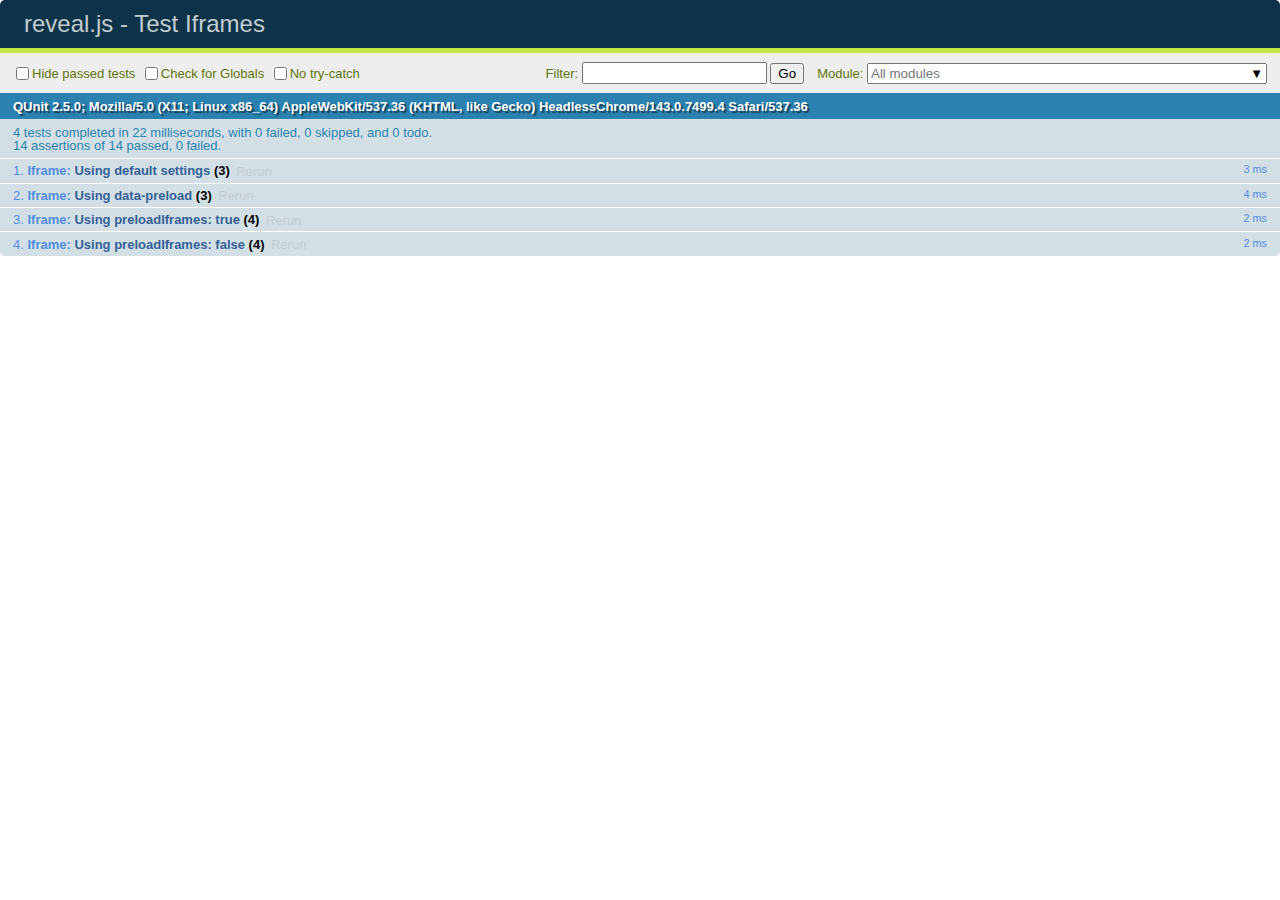
<file: slides/revealjs/test/test-iframes.html>
<!doctype html>
<html lang="en">

	<head>
		<meta charset="utf-8">

		<title>reveal.js - Test Iframes</title>

		<link rel="stylesheet" href="../css/reveal.css">
		<link rel="stylesheet" href="qunit-2.5.0.css">
	</head>

	<body style="overflow: auto;">

		<div id="qunit"></div>
		<div id="qunit-fixture"></div>

		<div class="reveal" style="display: none;">

			<div class="slides">

				<section>1</section>
				<section>2</section>
				<section>
					<iframe class="default-iframe" data-src="#"></iframe>
					<iframe class="preload-iframe" data-src="#" data-preload></iframe>
				</section>

			</div>

		</div>

		<script src="../js/reveal.js"></script>
		<script src="qunit-2.5.0.js"></script>

		<script>


			Reveal.addEventListener( 'ready', function() {

				var defaultIframe = document.querySelector( '.default-iframe' ),
					preloadIframe = document.querySelector( '.preload-iframe' );

				QUnit.module( 'Iframe' );

				QUnit.test( 'Using default settings', function( assert ) {

					Reveal.slide(1);
					assert.strictEqual( defaultIframe.hasAttribute( 'src' ), false, 'not preloaded when within viewDistance' );

					Reveal.slide(2);
					assert.strictEqual( defaultIframe.hasAttribute( 'src' ), true, 'loaded when slide becomes visible' );

					Reveal.slide(1);
					assert.strictEqual( defaultIframe.hasAttribute( 'src' ), false, 'unloaded when slide becomes invisible' );

				});

				QUnit.test( 'Using data-preload', function( assert ) {

					Reveal.slide(1);
					assert.strictEqual( preloadIframe.hasAttribute( 'src' ), true, 'preloaded within viewDistance' );

					Reveal.slide(2);
					assert.strictEqual( preloadIframe.hasAttribute( 'src' ), true, 'loaded when slide becoems visible' );

					Reveal.slide(0);
					assert.strictEqual( preloadIframe.hasAttribute( 'src' ), false, 'unloads outside of viewDistance' );

				});

				QUnit.test( 'Using preloadIframes: true', function( assert ) {

					Reveal.configure({ preloadIframes: true });

					Reveal.slide(1);
					assert.strictEqual( defaultIframe.hasAttribute( 'src' ), true, 'preloaded within viewDistance' );
					assert.strictEqual( preloadIframe.hasAttribute( 'src' ), true, 'preloaded within viewDistance' );

					Reveal.slide(2);
					assert.strictEqual( defaultIframe.hasAttribute( 'src' ), true, 'loaded when slide becomes visible' );
					assert.strictEqual( preloadIframe.hasAttribute( 'src' ), true, 'loaded when slide becomes visible' );

				});

				QUnit.test( 'Using preloadIframes: false', function( assert ) {

					Reveal.configure({ preloadIframes: false });

					Reveal.slide(0);
					assert.strictEqual( defaultIframe.hasAttribute( 'src' ), false, 'not preloaded within viewDistance' );
					assert.strictEqual( preloadIframe.hasAttribute( 'src' ), false, 'not preloaded within viewDistance' );

					Reveal.slide(2);
					assert.strictEqual( defaultIframe.hasAttribute( 'src' ), true, 'loaded when slide becomes visible' );
					assert.strictEqual( preloadIframe.hasAttribute( 'src' ), true, 'loaded when slide becomes visible' );

				});

			} );

			Reveal.initialize({
				viewDistance: 2
			});
		</script>

	</body>
</html>
</file>
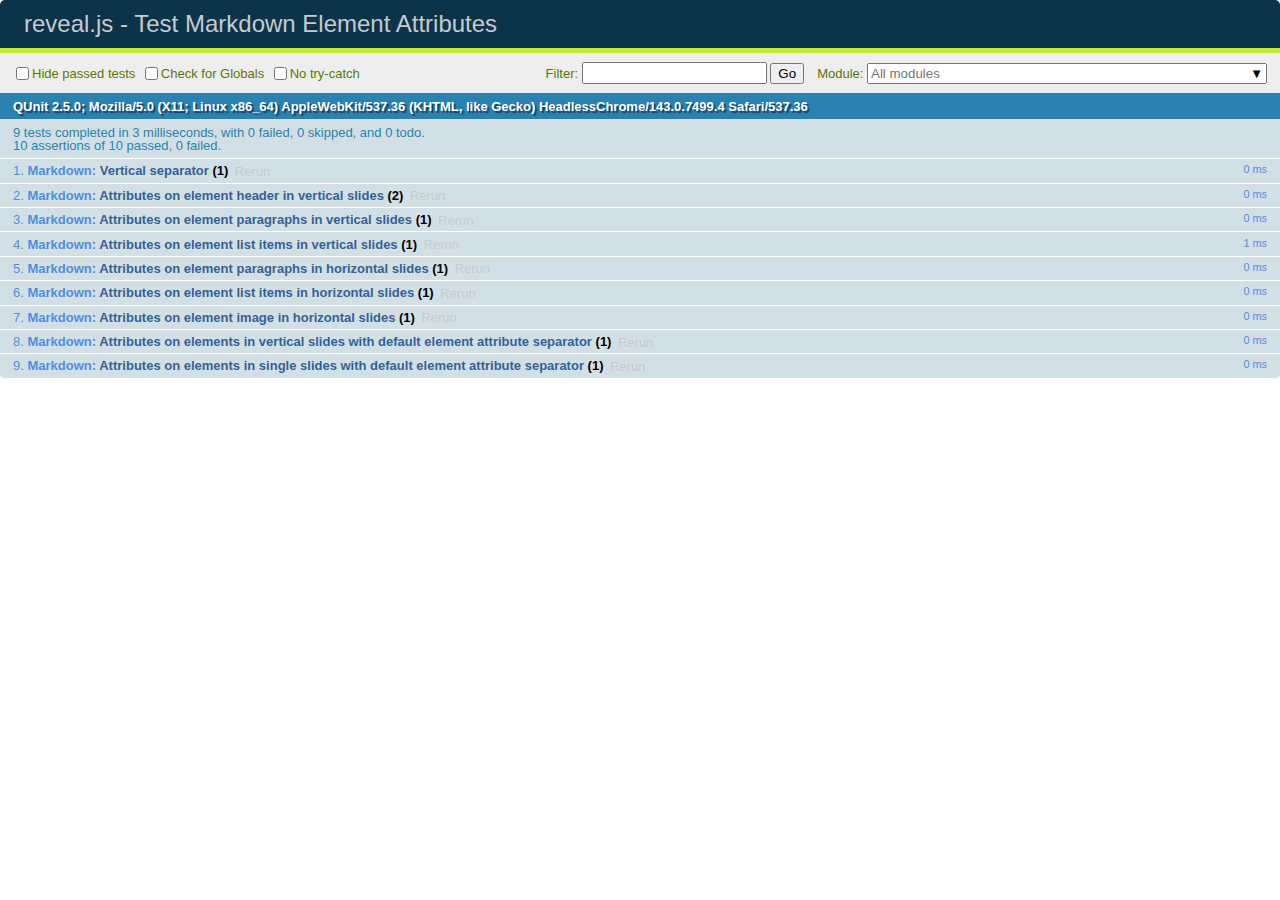
<file: slides/revealjs/test/test-markdown-element-attributes.html>
<!doctype html>
<html lang="en">

	<head>
		<meta charset="utf-8">

		<title>reveal.js - Test Markdown Element Attributes</title>

		<link rel="stylesheet" href="../css/reveal.css">
		<link rel="stylesheet" href="qunit-2.5.0.css">
	</head>

	<body style="overflow: auto;">

		<div id="qunit"></div>
		<div id="qunit-fixture"></div>

		<div class="reveal" style="display: none;">

			<div class="slides">

				<!-- <section data-markdown="example.md" data-separator="^\n\n\n" data-separator-vertical="^\n\n"></section> -->

				<!-- Slides are separated by newline + three dashes + newline, vertical slides identical but two dashes -->
				<section data-markdown data-separator="^\n---\n$" data-separator-vertical="^\n--\n$" data-element-attributes="{_\s*?([^}]+?)}">>
					<script type="text/template">
						## Slide 1.1
						<!-- {_class="fragment fade-out" data-fragment-index="1"} -->

						--

						## Slide 1.2
						<!-- {_class="fragment shrink"} -->

						Paragraph 1
						<!-- {_class="fragment grow"} -->

						Paragraph 2
						<!-- {_class="fragment grow"} -->

						- list item 1 <!-- {_class="fragment grow"} -->
						- list item 2 <!-- {_class="fragment grow"} -->
						- list item 3 <!-- {_class="fragment grow"} -->


						---

						## Slide 2


						Paragraph 1.2  
						multi-line <!-- {_class="fragment highlight-red"} -->

						Paragraph 2.2 <!-- {_class="fragment highlight-red"} -->

						Paragraph 2.3 <!-- {_class="fragment highlight-red"} -->

						Paragraph 2.4 <!-- {_class="fragment highlight-red"} -->

						- list item 1 <!-- {_class="fragment highlight-green"} -->
						- list item 2<!-- {_class="fragment highlight-green"} -->
						- list item 3<!-- {_class="fragment highlight-green"} -->
						- list item 4
						<!-- {_class="fragment highlight-green"} -->
						- list item 5<!-- {_class="fragment highlight-green"} -->

						Test

						![Example Picture](examples/assets/image2.png) <!-- {_class="reveal stretch"} -->

					</script>
				</section>



				<section 	data-markdown data-separator="^\n\n\n"
									data-separator-vertical="^\n\n"
									data-separator-notes="^Note:"
									data-charset="utf-8">
					<script type="text/template">
						# Test attributes in Markdown with default separator
						## Slide 1 Def <!-- .element: class="fragment highlight-red" data-fragment-index="1" -->


						## Slide 2 Def
						<!-- .element: class="fragment highlight-red" -->

					</script>
				</section>

				<section data-markdown>
				  <script type="text/template">
					## Hello world
					A paragraph
					<!-- .element: class="fragment highlight-blue" -->
				  </script>
				</section>

				<section data-markdown>
				  <script type="text/template">
					## Hello world

					Multiple  
					Line
					<!-- .element: class="fragment highlight-blue" -->
				  </script>
				</section>

				<section data-markdown>
				  <script type="text/template">
					## Hello world

					Test<!-- .element: class="fragment highlight-blue" -->

					More Test
				  </script>
				</section>


			</div>

		</div>

		<script src="../js/reveal.js"></script>
		<script src="../plugin/markdown/marked.js"></script>
		<script src="../plugin/markdown/markdown.js"></script>
		<script src="qunit-2.5.0.js"></script>

		<script src="test-markdown-element-attributes.js"></script>

	</body>
</html>
</file>
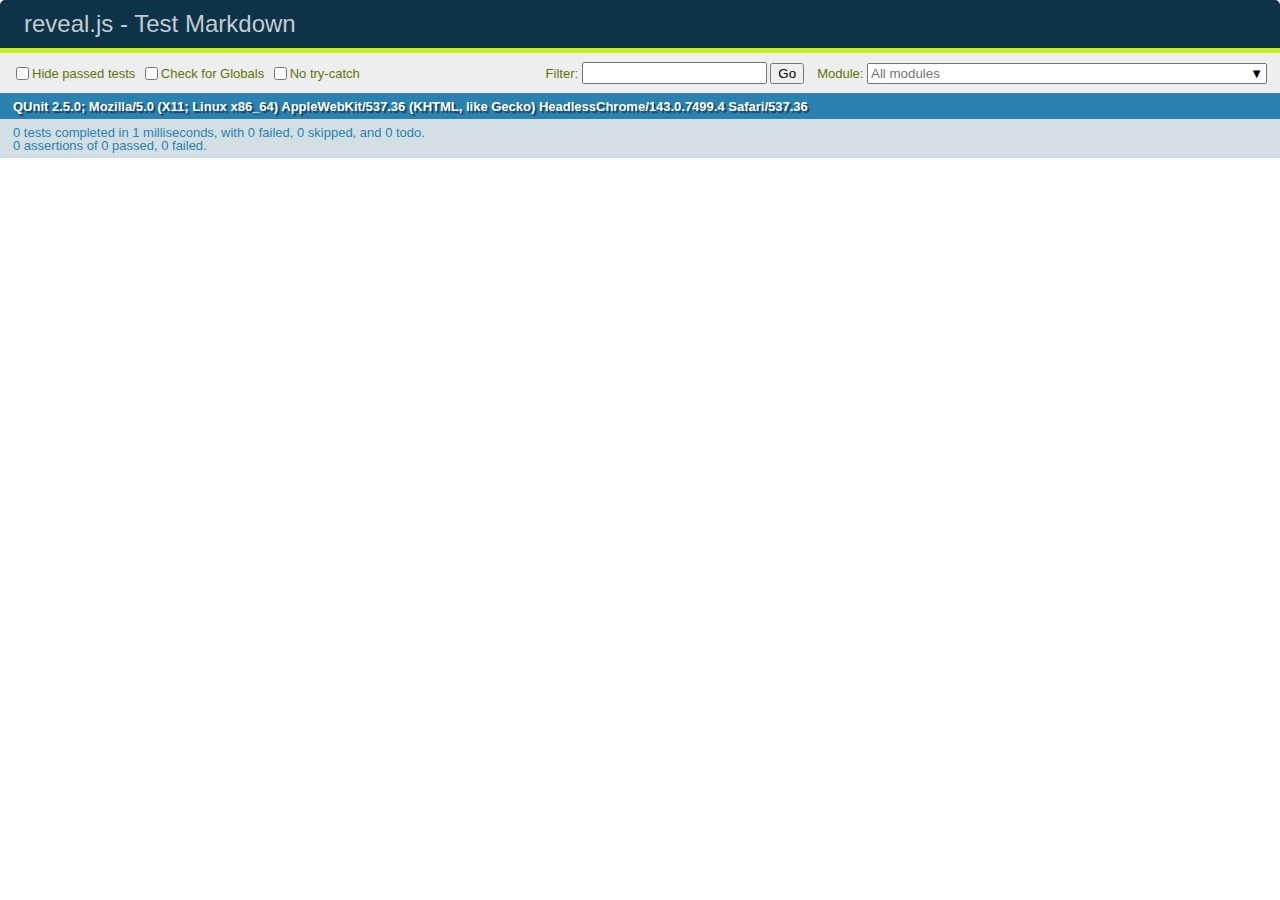
<file: slides/revealjs/test/test-markdown-external.html>
<!doctype html>
<html lang="en">

	<head>
		<meta charset="utf-8">

		<title>reveal.js - Test Markdown</title>

		<link rel="stylesheet" href="../css/reveal.css">
		<link rel="stylesheet" href="qunit-2.5.0.css">
	</head>

	<body style="overflow: auto;">

		<div id="qunit"></div>
		<div id="qunit-fixture"></div>

		<div class="reveal" style="display: none;">

			<div class="slides">
				<!-- <section data-markdown="simple.md" data-separator="^\r?\n\r?\n\r?\n" data-separator-vertical="^\r?\n\r?\n"></section> -->
			</div>

		</div>

		<script src="../js/reveal.js"></script>
		<script src="../plugin/highlight/highlight.js"></script>
		<script src="../plugin/markdown/marked.js"></script>
		<script src="../plugin/markdown/markdown.js"></script>
		<script src="qunit-2.5.0.js"></script>

		<!-- <script src="test-markdown-external.js"></script> -->

		<!-- Test disabled 28/2/2019 by Hakim – Markdown plugin needs to be updated to load extenal files asycnhronously -->

	</body>
</html>
</file>
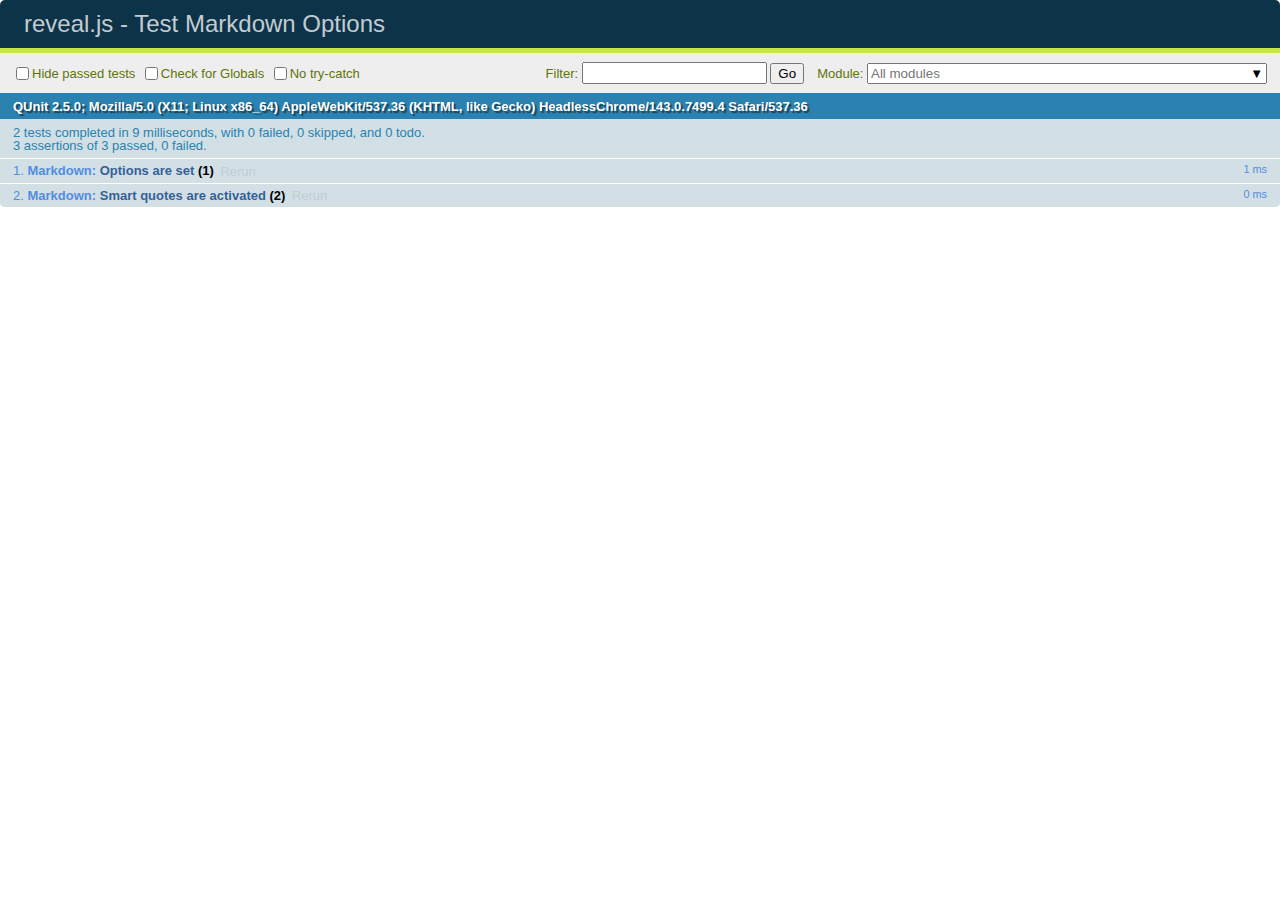
<file: slides/revealjs/test/test-markdown-options.html>
<!doctype html>
<html lang="en">

	<head>
		<meta charset="utf-8">

		<title>reveal.js - Test Markdown Options</title>

		<link rel="stylesheet" href="../css/reveal.css">
		<link rel="stylesheet" href="qunit-2.5.0.css">
	</head>

	<body style="overflow: auto;">

		<div id="qunit"></div>
		<div id="qunit-fixture"></div>

		<div class="reveal" style="display: none;">

			<div class="slides">

				<section data-markdown>
					<script type="text/template">
						## Testing Markdown Options

						This "slide" should contain 'smart' quotes.
					</script>
				</section>

			</div>

		</div>

		<script src="../js/reveal.js"></script>
		<script src="qunit-2.5.0.js"></script>

		<script src="test-markdown-options.js"></script>

	</body>
</html>
</file>
<file: slides/revealjs/css/theme/black.css>
/**
 * Black theme for reveal.js. This is the opposite of the 'white' theme.
 *
 * By Hakim El Hattab, http://hakim.se
 */
@import url(../../lib/font/source-sans-pro/source-sans-pro.css);
section.has-light-background, section.has-light-background h1, section.has-light-background h2, section.has-light-background h3, section.has-light-background h4, section.has-light-background h5, section.has-light-background h6 {
  color: #222; }

/*********************************************
 * GLOBAL STYLES
 *********************************************/
body {
  background: #191919;
  background-color: #191919; }

.reveal {
  font-family: "Source Sans Pro", Helvetica, sans-serif;
  font-size: 42px;
  font-weight: normal;
  color: #fff; }

::selection {
  color: #fff;
  background: #bee4fd;
  text-shadow: none; }

::-moz-selection {
  color: #fff;
  background: #bee4fd;
  text-shadow: none; }

.reveal .slides section,
.reveal .slides section > section {
  line-height: 1.3;
  font-weight: inherit; }

/*********************************************
 * HEADERS
 *********************************************/
.reveal h1,
.reveal h2,
.reveal h3,
.reveal h4,
.reveal h5,
.reveal h6 {
  margin: 0 0 20px 0;
  color: #fff;
  font-family: "Source Sans Pro", Helvetica, sans-serif;
  font-weight: 600;
  line-height: 1.2;
  letter-spacing: normal;
  text-transform: uppercase;
  text-shadow: none;
  word-wrap: break-word; }

.reveal h1 {
  font-size: 2.5em; }

.reveal h2 {
  font-size: 1.6em; }

.reveal h3 {
  font-size: 1.3em; }

.reveal h4 {
  font-size: 1em; }

.reveal h1 {
  text-shadow: none; }

/*********************************************
 * OTHER
 *********************************************/
.reveal p {
  margin: 20px 0;
  line-height: 1.3; }

/* Ensure certain elements are never larger than the slide itself */
.reveal img,
.reveal video,
.reveal iframe {
  max-width: 95%;
  max-height: 95%; }

.reveal strong,
.reveal b {
  font-weight: bold; }

.reveal em {
  font-style: italic; }

.reveal ol,
.reveal dl,
.reveal ul {
  display: inline-block;
  text-align: left;
  margin: 0 0 0 1em; }

.reveal ol {
  list-style-type: decimal; }

.reveal ul {
  list-style-type: disc; }

.reveal ul ul {
  list-style-type: square; }

.reveal ul ul ul {
  list-style-type: circle; }

.reveal ul ul,
.reveal ul ol,
.reveal ol ol,
.reveal ol ul {
  display: block;
  margin-left: 40px; }

.reveal dt {
  font-weight: bold; }

.reveal dd {
  margin-left: 40px; }

.reveal blockquote {
  display: block;
  position: relative;
  width: 70%;
  margin: 20px auto;
  padding: 5px;
  font-style: italic;
  background: rgba(255, 255, 255, 0.05);
  box-shadow: 0px 0px 2px rgba(0, 0, 0, 0.2); }

.reveal blockquote p:first-child,
.reveal blockquote p:last-child {
  display: inline-block; }

.reveal q {
  font-style: italic; }

.reveal pre {
  display: block;
  position: relative;
  width: 90%;
  margin: 20px auto;
  text-align: left;
  font-size: 0.55em;
  font-family: monospace;
  line-height: 1.2em;
  word-wrap: break-word;
  box-shadow: 0px 5px 15px rgba(0, 0, 0, 0.15); }

.reveal code {
  font-family: monospace;
  text-transform: none; }

.reveal pre code {
  display: block;
  padding: 5px;
  overflow: auto;
  max-height: 400px;
  word-wrap: normal; }

.reveal table {
  margin: auto;
  border-collapse: collapse;
  border-spacing: 0; }

.reveal table th {
  font-weight: bold; }

.reveal table th,
.reveal table td {
  text-align: left;
  padding: 0.2em 0.5em 0.2em 0.5em;
  border-bottom: 1px solid; }

.reveal table th[align="center"],
.reveal table td[align="center"] {
  text-align: center; }

.reveal table th[align="right"],
.reveal table td[align="right"] {
  text-align: right; }

.reveal table tbody tr:last-child th,
.reveal table tbody tr:last-child td {
  border-bottom: none; }

.reveal sup {
  vertical-align: super;
  font-size: smaller; }

.reveal sub {
  vertical-align: sub;
  font-size: smaller; }

.reveal small {
  display: inline-block;
  font-size: 0.6em;
  line-height: 1.2em;
  vertical-align: top; }

.reveal small * {
  vertical-align: top; }

/*********************************************
 * LINKS
 *********************************************/
.reveal a {
  color: #42affa;
  text-decoration: none;
  -webkit-transition: color .15s ease;
  -moz-transition: color .15s ease;
  transition: color .15s ease; }

.reveal a:hover {
  color: #8dcffc;
  text-shadow: none;
  border: none; }

.reveal .roll span:after {
  color: #fff;
  background: #068de9; }

/*********************************************
 * IMAGES
 *********************************************/
.reveal section img {
  margin: 15px 0px;
  background: rgba(255, 255, 255, 0.12);
  border: 4px solid #fff;
  box-shadow: 0 0 10px rgba(0, 0, 0, 0.15); }

.reveal section img.plain {
  border: 0;
  box-shadow: none; }

.reveal a img {
  -webkit-transition: all .15s linear;
  -moz-transition: all .15s linear;
  transition: all .15s linear; }

.reveal a:hover img {
  background: rgba(255, 255, 255, 0.2);
  border-color: #42affa;
  box-shadow: 0 0 20px rgba(0, 0, 0, 0.55); }

/*********************************************
 * NAVIGATION CONTROLS
 *********************************************/
.reveal .controls {
  color: #42affa; }

/*********************************************
 * PROGRESS BAR
 *********************************************/
.reveal .progress {
  background: rgba(0, 0, 0, 0.2);
  color: #42affa; }

.reveal .progress span {
  -webkit-transition: width 800ms cubic-bezier(0.26, 0.86, 0.44, 0.985);
  -moz-transition: width 800ms cubic-bezier(0.26, 0.86, 0.44, 0.985);
  transition: width 800ms cubic-bezier(0.26, 0.86, 0.44, 0.985); }

/*********************************************
 * PRINT BACKGROUND
 *********************************************/
@media print {
  .backgrounds {
    background-color: #191919; } }
</file>
<file: slides/revealjs/lib/css/monokai.css>
/*
Monokai style - ported by Luigi Maselli - http://grigio.org
*/

.hljs {
  display: block;
  overflow-x: auto;
  padding: 0.5em;
  background: #272822;
  color: #ddd;
}

.hljs-tag,
.hljs-keyword,
.hljs-selector-tag,
.hljs-literal,
.hljs-strong,
.hljs-name {
  color: #f92672;
}

.hljs-code {
  color: #66d9ef;
}

.hljs-class .hljs-title {
  color: white;
}

.hljs-attribute,
.hljs-symbol,
.hljs-regexp,
.hljs-link {
  color: #bf79db;
}

.hljs-string,
.hljs-bullet,
.hljs-subst,
.hljs-title,
.hljs-section,
.hljs-emphasis,
.hljs-type,
.hljs-built_in,
.hljs-builtin-name,
.hljs-selector-attr,
.hljs-selector-pseudo,
.hljs-addition,
.hljs-variable,
.hljs-template-tag,
.hljs-template-variable {
  color: #a6e22e;
}

.hljs-comment,
.hljs-quote,
.hljs-deletion,
.hljs-meta {
  color: #75715e;
}

.hljs-keyword,
.hljs-selector-tag,
.hljs-literal,
.hljs-doctag,
.hljs-title,
.hljs-section,
.hljs-type,
.hljs-selector-id {
  font-weight: bold;
}
</file>
<file: slides/revealjs/test/qunit-2.5.0.css>
/*!
 * QUnit 2.5.0
 * https://qunitjs.com/
 *
 * Copyright jQuery Foundation and other contributors
 * Released under the MIT license
 * https://jquery.org/license
 *
 * Date: 2018-01-10T02:56Z
 */

/** Font Family and Sizes */

#qunit-tests, #qunit-header, #qunit-banner, #qunit-testrunner-toolbar, #qunit-filteredTest, #qunit-userAgent, #qunit-testresult {
	font-family: "Helvetica Neue Light", "HelveticaNeue-Light", "Helvetica Neue", Calibri, Helvetica, Arial, sans-serif;
}

#qunit-testrunner-toolbar, #qunit-filteredTest, #qunit-userAgent, #qunit-testresult, #qunit-tests li { font-size: small; }
#qunit-tests { font-size: smaller; }


/** Resets */

#qunit-tests, #qunit-header, #qunit-banner, #qunit-filteredTest, #qunit-userAgent, #qunit-testresult, #qunit-modulefilter {
	margin: 0;
	padding: 0;
}


/** Header (excluding toolbar) */

#qunit-header {
	padding: 0.5em 0 0.5em 1em;

	color: #8699A4;
	background-color: #0D3349;

	font-size: 1.5em;
	line-height: 1em;
	font-weight: 400;

	border-radius: 5px 5px 0 0;
}

#qunit-header a {
	text-decoration: none;
	color: #C2CCD1;
}

#qunit-header a:hover,
#qunit-header a:focus {
	color: #FFF;
}

#qunit-banner {
	height: 5px;
}

#qunit-filteredTest {
	padding: 0.5em 1em 0.5em 1em;
	color: #366097;
	background-color: #F4FF77;
}

#qunit-userAgent {
	padding: 0.5em 1em 0.5em 1em;
	color: #FFF;
	background-color: #2B81AF;
	text-shadow: rgba(0, 0, 0, 0.5) 2px 2px 1px;
}


/** Toolbar */

#qunit-testrunner-toolbar {
	padding: 0.5em 1em 0.5em 1em;
	color: #5E740B;
	background-color: #EEE;
}

#qunit-testrunner-toolbar .clearfix {
	height: 0;
	clear: both;
}

#qunit-testrunner-toolbar label {
	display: inline-block;
}

#qunit-testrunner-toolbar input[type=checkbox],
#qunit-testrunner-toolbar input[type=radio] {
	margin: 3px;
	vertical-align: -2px;
}

#qunit-testrunner-toolbar input[type=text] {
	box-sizing: border-box;
	height: 1.6em;
}

.qunit-url-config,
.qunit-filter,
#qunit-modulefilter {
	display: inline-block;
	line-height: 2.1em;
}

.qunit-filter,
#qunit-modulefilter {
	float: right;
	position: relative;
	margin-left: 1em;
}

.qunit-url-config label {
	margin-right: 0.5em;
}

#qunit-modulefilter-search {
	box-sizing: border-box;
	width: 400px;
}

#qunit-modulefilter-search-container:after {
	position: absolute;
	right: 0.3em;
	content: "\25bc";
	color: black;
}

#qunit-modulefilter-dropdown {
	/* align with #qunit-modulefilter-search */
	box-sizing: border-box;
	width: 400px;
	position: absolute;
	right: 0;
	top: 50%;
	margin-top: 0.8em;

	border: 1px solid #D3D3D3;
	border-top: none;
	border-radius: 0 0 .25em .25em;
	color: #000;
	background-color: #F5F5F5;
	z-index: 99;
}

#qunit-modulefilter-dropdown a {
	color: inherit;
	text-decoration: none;
}

#qunit-modulefilter-dropdown .clickable.checked {
	font-weight: bold;
	color: #000;
	background-color: #D2E0E6;
}

#qunit-modulefilter-dropdown .clickable:hover {
	color: #FFF;
	background-color: #0D3349;
}

#qunit-modulefilter-actions {
	display: block;
	overflow: auto;

	/* align with #qunit-modulefilter-dropdown-list */
	font: smaller/1.5em sans-serif;
}

#qunit-modulefilter-dropdown #qunit-modulefilter-actions > * {
	box-sizing: border-box;
	max-height: 2.8em;
	display: block;
	padding: 0.4em;
}

#qunit-modulefilter-dropdown #qunit-modulefilter-actions > button {
	float: right;
	font: inherit;
}

#qunit-modulefilter-dropdown #qunit-modulefilter-actions > :last-child {
	/* insert padding to align with checkbox margins */
	padding-left: 3px;
}

#qunit-modulefilter-dropdown-list {
	max-height: 200px;
	overflow-y: auto;
	margin: 0;
	border-top: 2px groove threedhighlight;
	padding: 0.4em 0 0;
	font: smaller/1.5em sans-serif;
}

#qunit-modulefilter-dropdown-list li {
	white-space: nowrap;
	overflow: hidden;
	text-overflow: ellipsis;
}

#qunit-modulefilter-dropdown-list .clickable {
	display: block;
	padding-left: 0.15em;
}


/** Tests: Pass/Fail */

#qunit-tests {
	list-style-position: inside;
}

#qunit-tests li {
	padding: 0.4em 1em 0.4em 1em;
	border-bottom: 1px solid #FFF;
	list-style-position: inside;
}

#qunit-tests > li {
	display: none;
}

#qunit-tests li.running,
#qunit-tests li.pass,
#qunit-tests li.fail,
#qunit-tests li.skipped,
#qunit-tests li.aborted {
	display: list-item;
}

#qunit-tests.hidepass {
	position: relative;
}

#qunit-tests.hidepass li.running,
#qunit-tests.hidepass li.pass:not(.todo) {
	visibility: hidden;
	position: absolute;
	width:   0;
	height:  0;
	padding: 0;
	border:  0;
	margin:  0;
}

#qunit-tests li strong {
	cursor: pointer;
}

#qunit-tests li.skipped strong {
	cursor: default;
}

#qunit-tests li a {
	padding: 0.5em;
	color: #C2CCD1;
	text-decoration: none;
}

#qunit-tests li p a {
	padding: 0.25em;
	color: #6B6464;
}
#qunit-tests li a:hover,
#qunit-tests li a:focus {
	color: #000;
}

#qunit-tests li .runtime {
	float: right;
	font-size: smaller;
}

.qunit-assert-list {
	margin-top: 0.5em;
	padding: 0.5em;

	background-color: #FFF;

	border-radius: 5px;
}

.qunit-source {
	margin: 0.6em 0 0.3em;
}

.qunit-collapsed {
	display: none;
}

#qunit-tests table {
	border-collapse: collapse;
	margin-top: 0.2em;
}

#qunit-tests th {
	text-align: right;
	vertical-align: top;
	padding: 0 0.5em 0 0;
}

#qunit-tests td {
	vertical-align: top;
}

#qunit-tests pre {
	margin: 0;
	white-space: pre-wrap;
	word-wrap: break-word;
}

#qunit-tests del {
	color: #374E0C;
	background-color: #E0F2BE;
	text-decoration: none;
}

#qunit-tests ins {
	color: #500;
	background-color: #FFCACA;
	text-decoration: none;
}

/*** Test Counts */

#qunit-tests b.counts                       { color: #000; }
#qunit-tests b.passed                       { color: #5E740B; }
#qunit-tests b.failed                       { color: #710909; }

#qunit-tests li li {
	padding: 5px;
	background-color: #FFF;
	border-bottom: none;
	list-style-position: inside;
}

/*** Passing Styles */

#qunit-tests li li.pass {
	color: #3C510C;
	background-color: #FFF;
	border-left: 10px solid #C6E746;
}

#qunit-tests .pass                          { color: #528CE0; background-color: #D2E0E6; }
#qunit-tests .pass .test-name               { color: #366097; }

#qunit-tests .pass .test-actual,
#qunit-tests .pass .test-expected           { color: #999; }

#qunit-banner.qunit-pass                    { background-color: #C6E746; }

/*** Failing Styles */

#qunit-tests li li.fail {
	color: #710909;
	background-color: #FFF;
	border-left: 10px solid #EE5757;
	white-space: pre;
}

#qunit-tests > li:last-child {
	border-radius: 0 0 5px 5px;
}

#qunit-tests .fail                          { color: #000; background-color: #EE5757; }
#qunit-tests .fail .test-name,
#qunit-tests .fail .module-name             { color: #000; }

#qunit-tests .fail .test-actual             { color: #EE5757; }
#qunit-tests .fail .test-expected           { color: #008000; }

#qunit-banner.qunit-fail                    { background-color: #EE5757; }


/*** Aborted tests */
#qunit-tests .aborted { color: #000; background-color: orange; }
/*** Skipped tests */

#qunit-tests .skipped {
	background-color: #EBECE9;
}

#qunit-tests .qunit-todo-label,
#qunit-tests .qunit-skipped-label {
	background-color: #F4FF77;
	display: inline-block;
	font-style: normal;
	color: #366097;
	line-height: 1.8em;
	padding: 0 0.5em;
	margin: -0.4em 0.4em -0.4em 0;
}

#qunit-tests .qunit-todo-label {
	background-color: #EEE;
}

/** Result */

#qunit-testresult {
	color: #2B81AF;
	background-color: #D2E0E6;

	border-bottom: 1px solid #FFF;
}
#qunit-testresult .clearfix {
	height: 0;
	clear: both;
}
#qunit-testresult .module-name {
	font-weight: 700;
}
#qunit-testresult-display {
	padding: 0.5em 1em 0.5em 1em;
	width: 85%;
	float:left;
}
#qunit-testresult-controls {
	padding: 0.5em 1em 0.5em 1em;
  width: 10%;
	float:left;
}

/** Fixture */

#qunit-fixture {
	position: absolute;
	top: -10000px;
	left: -10000px;
	width: 1000px;
	height: 1000px;
}
</file>
